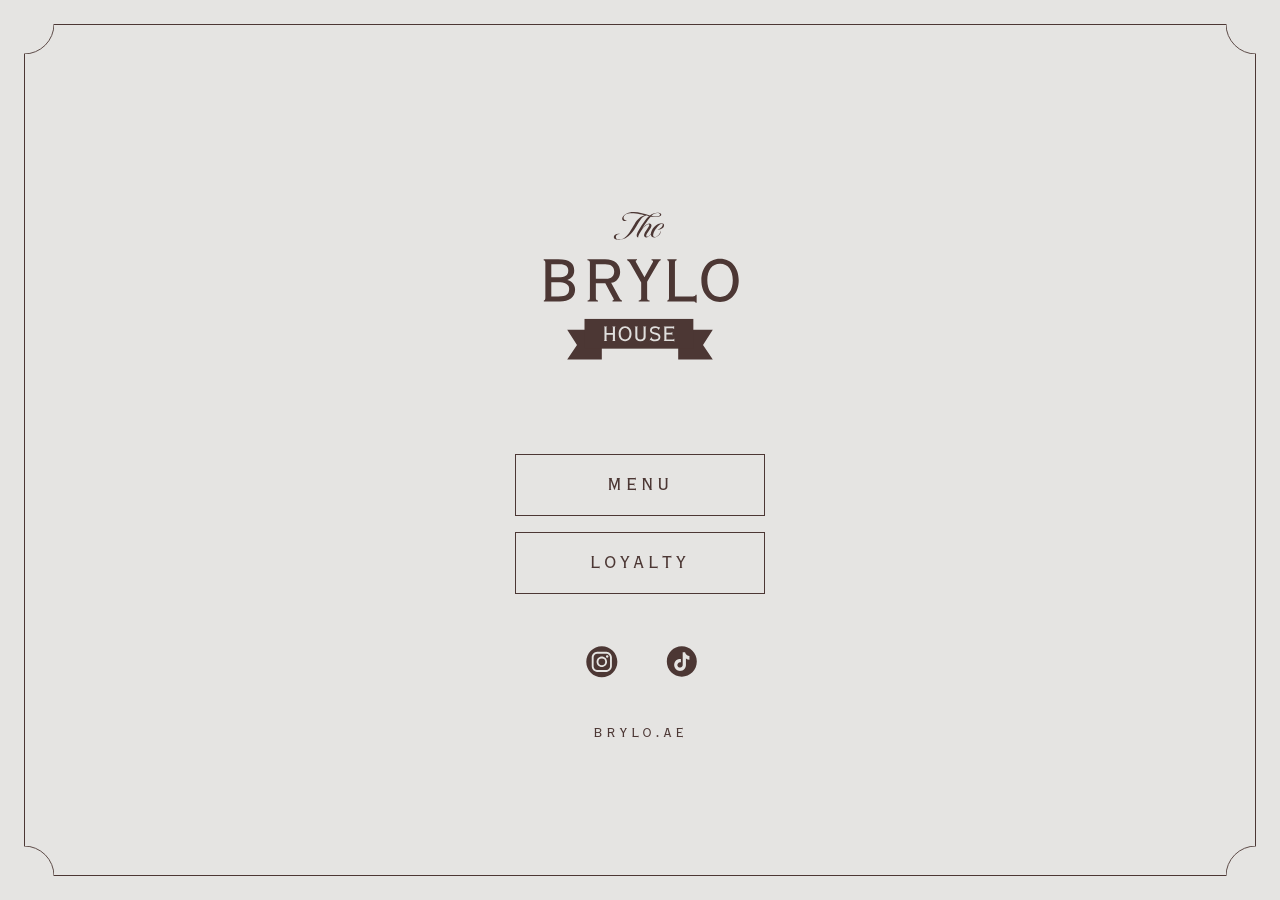
<file: index.html>
<!DOCTYPE html>
<html lang="en">

<head>
  <meta charset="UTF-8">
  <meta name="viewport" content="width=device-width, initial-scale=1.0">
  <title>Brylo House</title>
  <meta name="description" content="Brylo House - specialty coffee, matcha and desserts. View our menu or join the loyalty programme.">
  <meta name="theme-color" content="#E5E4E2">
  <link rel="icon" href="assets/logo.svg" type="image/svg+xml">
  <link rel="preload" href="assets/fonts/copperplate.woff2" as="font" type="font/woff2" crossorigin>
  <link rel="stylesheet" href="style.css?v=1.3">
</head>

<body class="landing-page">
  <div class="page-frame" aria-hidden="true">
    <span class="frame-line frame-line--top"></span>
    <span class="frame-line frame-line--right"></span>
    <span class="frame-line frame-line--bottom"></span>
    <span class="frame-line frame-line--left"></span>
    <span class="frame-corner frame-corner--tl"></span>
    <span class="frame-corner frame-corner--tr"></span>
    <span class="frame-corner frame-corner--br"></span>
    <span class="frame-corner frame-corner--bl"></span>
  </div>

  <main class="landing">
    <h1 class="visually-hidden">Brylo House</h1>
    <img src="assets/logo.svg" alt="The Brylo House" class="landing-logo">

    <nav class="landing-actions">
      <a href="menu.html" class="landing-btn">Menu</a>
      <a href="https://farahcard.com/business/customer-registration-form/K8vR2mXq7LpN4sJh9WcT6B" target="_blank"
        rel="noopener noreferrer" class="landing-btn">Loyalty</a>
    </nav>

    <div class="landing-social">
      <a href="https://www.instagram.com/brylohouse.ae/" target="_blank" rel="noopener noreferrer" class="social-btn"
        aria-label="Brylo House on Instagram">
        <img src="assets/instagram.svg" alt="Instagram" class="social-icon social-icon--instagram">
      </a>
      <a href="https://www.tiktok.com/@brylohouse.ae" target="_blank" rel="noopener noreferrer" class="social-btn"
        aria-label="Brylo House on TikTok">
        <img src="assets/Tik tok.svg" alt="TikTok" class="social-icon social-icon--tiktok">
      </a>
    </div>

    <a href="https://brylo.ae" target="_blank" rel="noopener noreferrer" class="landing-website">brylo.ae</a>
  </main>

  <script>
    document.querySelectorAll('.landing-btn').forEach(btn => {
      btn.addEventListener('click', function (e) {
        e.preventDefault();
        const href = this.getAttribute('href');
        const isExternal = this.getAttribute('target') === '_blank';

        this.classList.add('is-active');

        setTimeout(() => {
          if (isExternal) {
            window.open(href, '_blank', 'noopener,noreferrer');
            this.classList.remove('is-active');
          } else {
            window.location.href = href;
          }
        }, 180);
      });
    });

    window.addEventListener('pageshow', () => {
      document.querySelectorAll('.landing-btn').forEach(btn => btn.classList.remove('is-active'));
    });
  </script>
</body>

</html>
</file>
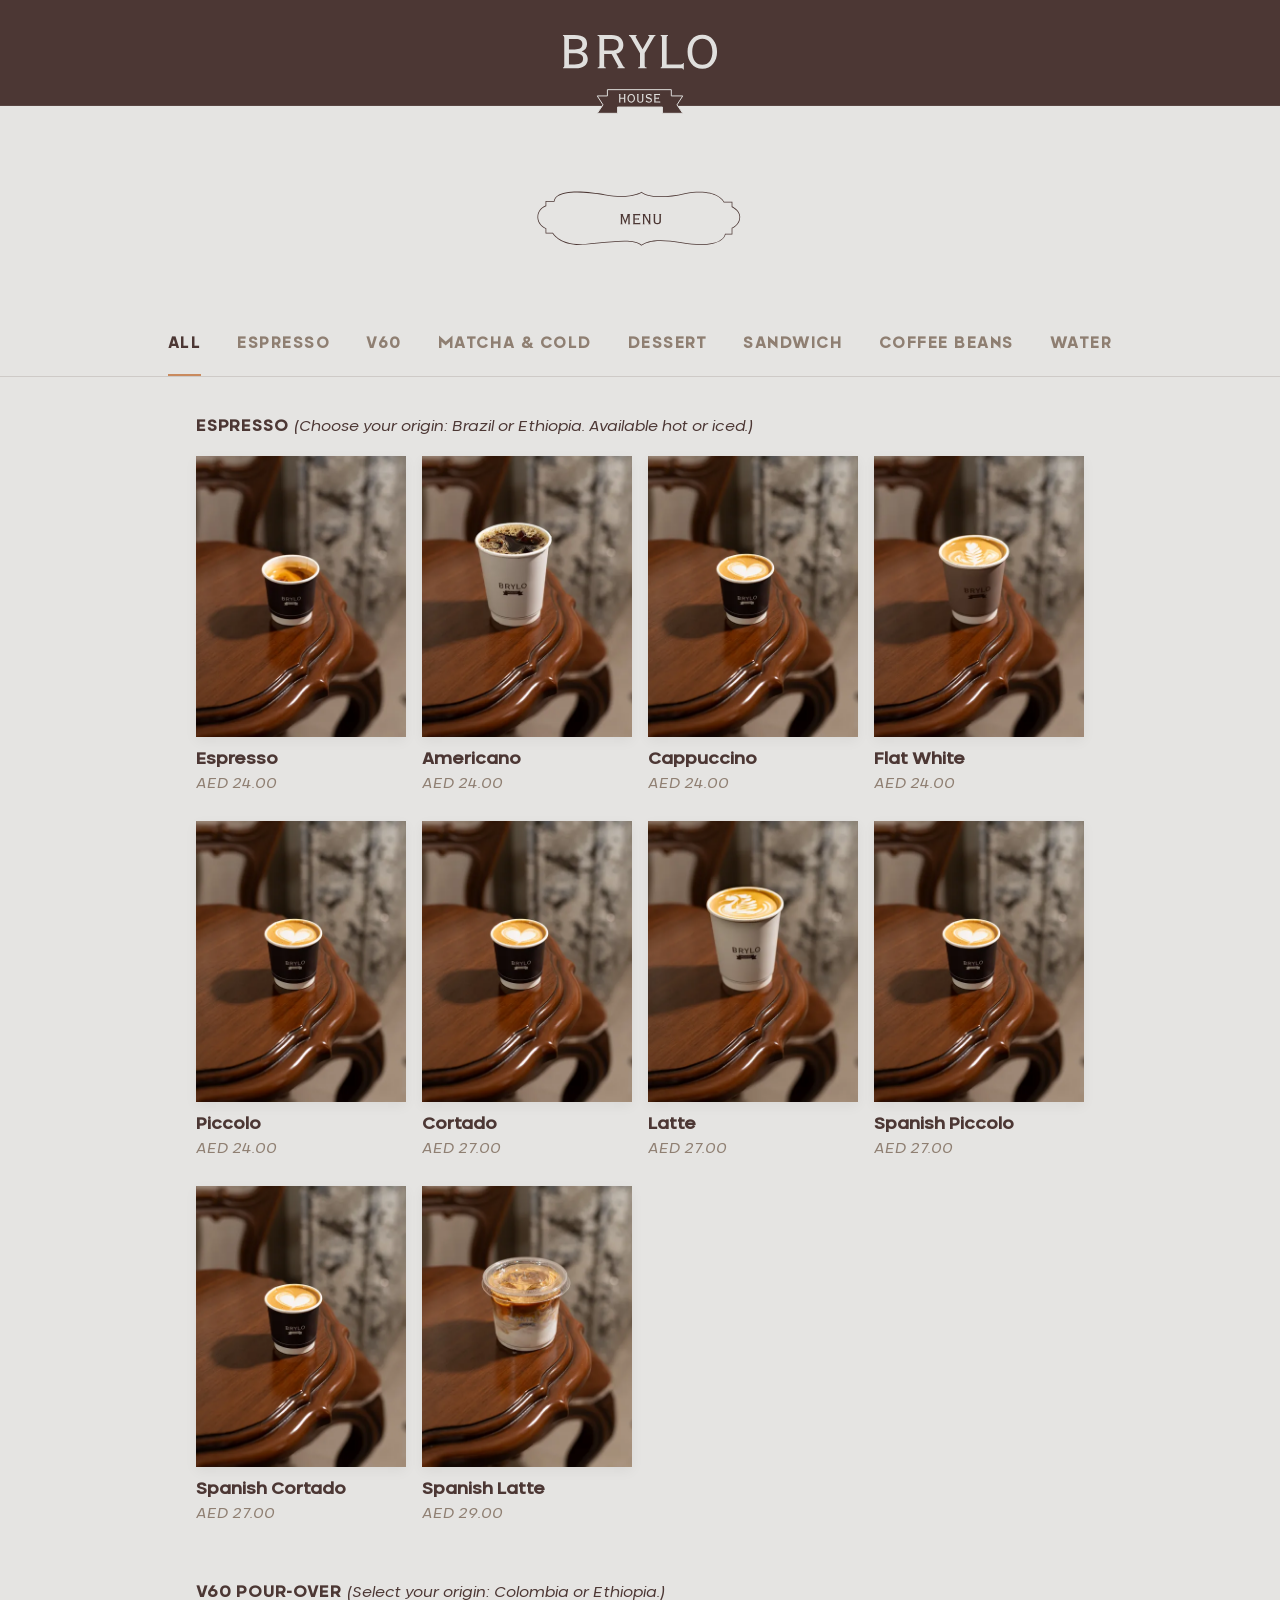
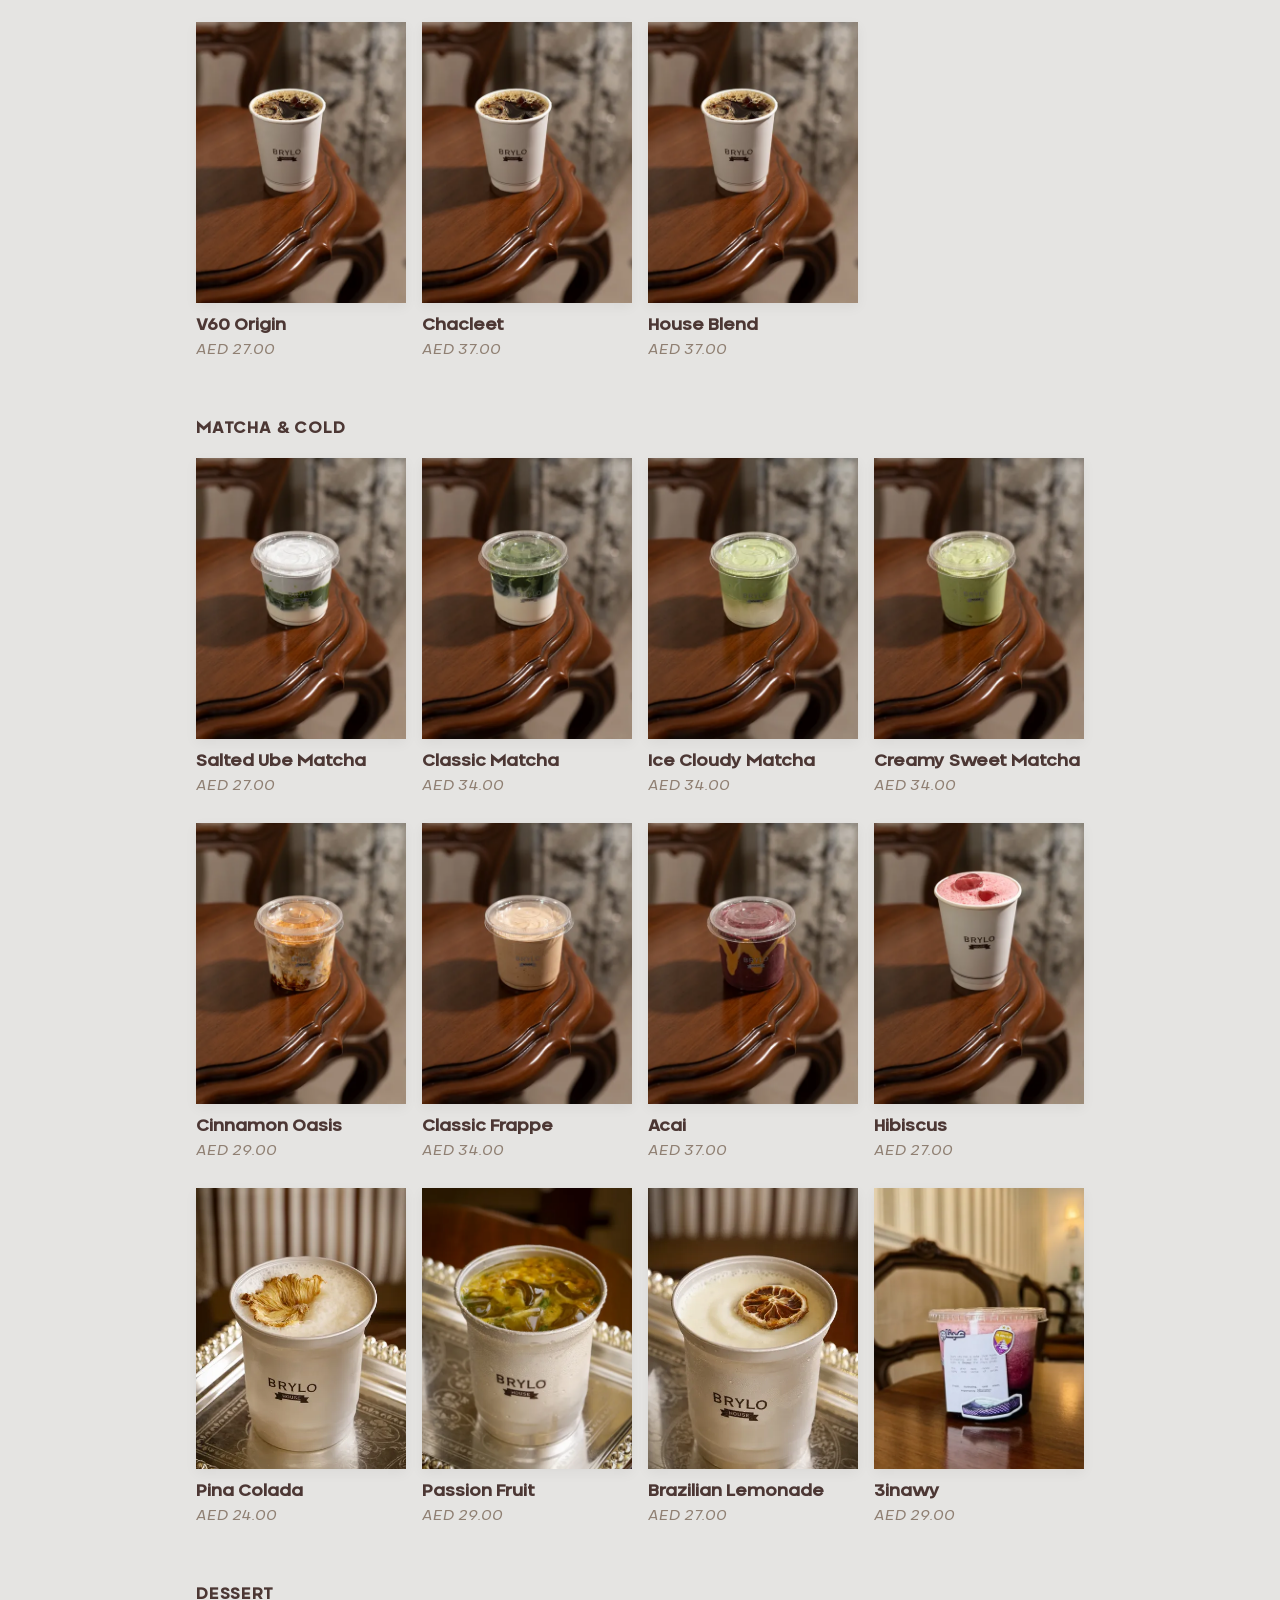
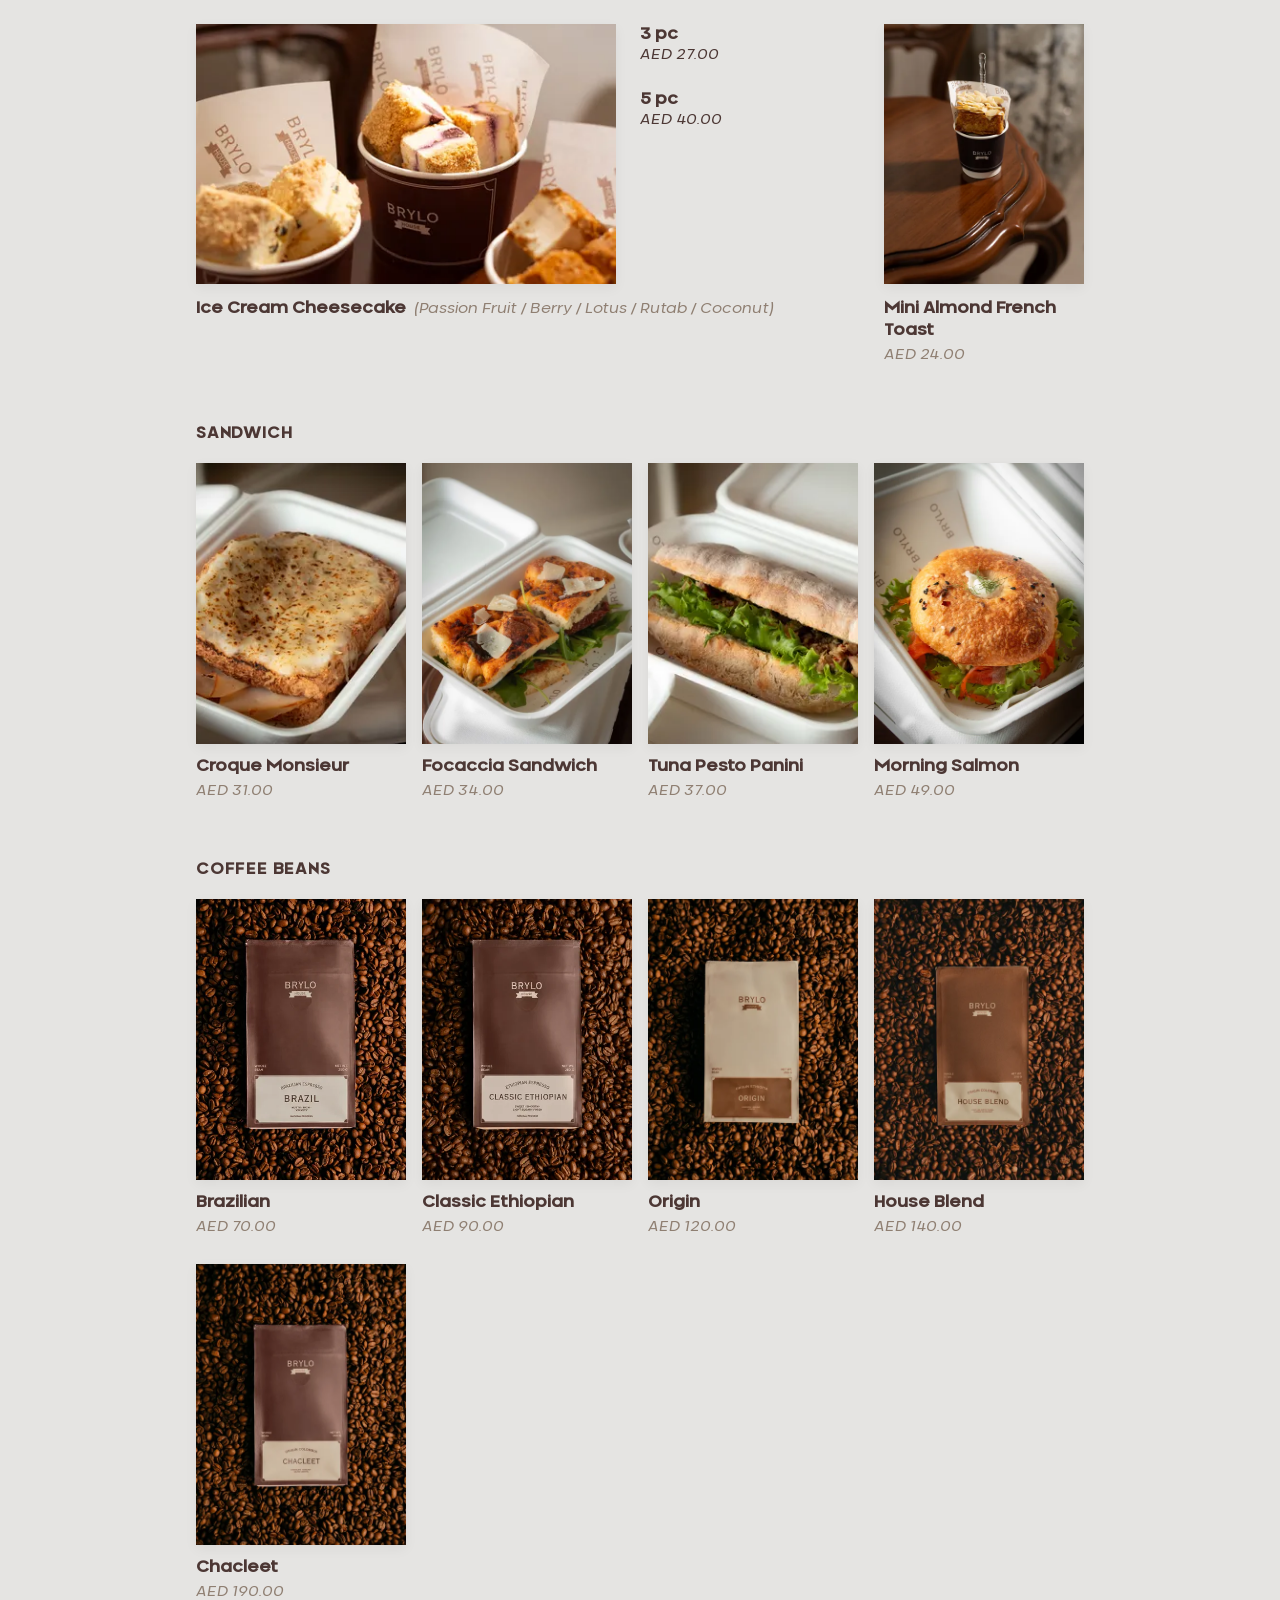
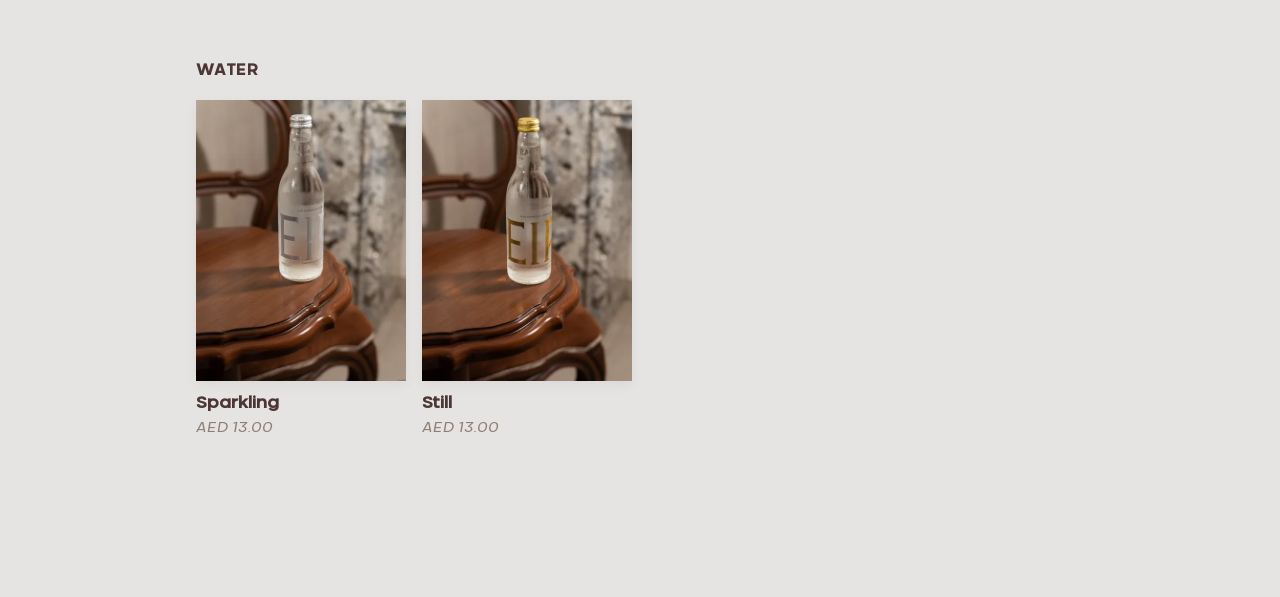
<file: menu.html>
<!DOCTYPE html>
<html lang="en">

<head>
  <meta charset="UTF-8">
  <meta name="viewport" content="width=device-width, initial-scale=1.0">
  <title>Brylo House Menu</title>
  <meta name="description"
    content="The full Brylo House menu - espresso, V60 pour-over, matcha and cold drinks, desserts and water.">
  <meta name="theme-color" content="#E5E4E2">
  <link rel="icon" href="assets/logo.svg" type="image/svg+xml">
  <link rel="stylesheet" href="style.css?v=1.8">
</head>

<body>
  <header class="main-header">
    <div class="logo-container">
      <img src="assets/bar.svg" alt="Brylo House" class="header-logo-svg">
    </div>
  </header>

  <div class="menu-badge-container">
    <img src="assets/frame.svg" alt="Menu" class="menu-badge-svg">
  </div>

  <nav class="category-nav">
    <ul class="nav-links">
      <li><a href="#top" class="active" data-target="top">All</a></li>
      <li><a href="#espresso" data-target="espresso">ESPRESSO</a></li>
      <li><a href="#v60" data-target="v60">V60</a></li>
      <li><a href="#matcha" data-target="matcha">MATCHA & COLD</a></li>
      <li><a href="#dessert" data-target="dessert">DESSERT</a></li>
      <li><a href="#sandwich" data-target="sandwich">SANDWICH</a></li>
      <li><a href="#coffee-beans" data-target="coffee-beans">COFFEE BEANS</a></li>
      <li><a href="#water" data-target="water">WATER</a></li>
    </ul>
  </nav>

  <main class="menu-content" id="top">
    <h1 class="visually-hidden">Brylo House Menu</h1>
    <!-- ESPRESSO -->
    <section id="espresso" class="menu-section">
      <div class="section-header">
        <h2>ESPRESSO</h2>
        <span class="section-subtitle">(Choose your origin: Brazil or Ethiopia. Available hot or iced.)</span>
      </div>
      <div class="item-grid">
        <div class="menu-item" tabindex="0" data-desc="A single shot pulled to order, concentrated and intense, with a thick golden crema and a short, bold finish.">
          <img src="assets/espresso.webp" alt="Espresso" class="item-image" loading="eager">
          <h3 class="item-name">Espresso</h3>
          <p class="item-price">AED 24.00</p>
        </div>
        <div class="menu-item" tabindex="0" data-desc="Espresso opened up with hot water, keeping the bold character of the shot in a lighter, more drinkable cup.">
          <img src="assets/americano.webp" alt="Americano" class="item-image" loading="eager">
          <h3 class="item-name">Americano</h3>
          <p class="item-price">AED 24.00</p>
        </div>
        <div class="menu-item" tabindex="0" data-desc="Espresso layered with steamed milk and a deep cap of airy foam, for a cup that drinks light but tastes rich.">
          <img src="assets/cappuccino.webp" alt="Cappuccino" class="item-image" loading="eager">
          <h3 class="item-name">Cappuccino</h3>
          <p class="item-price">AED 24.00</p>
        </div>
        <div class="menu-item" tabindex="0" data-desc="Espresso and silky microfoam poured in equal measure, smooth and velvety with a tight, glossy finish.">
          <img src="assets/flatwhite.webp" alt="Flat White" class="item-image" loading="eager">
          <h3 class="item-name">Flat White</h3>
          <p class="item-price">AED 24.00</p>
        </div>
        <div class="menu-item" tabindex="0" data-desc="A short pull of espresso softened with a touch of steamed milk, small in size but full in flavor.">
          <img src="assets/piccolo.webp" alt="Piccolo" class="item-image" loading="lazy">
          <h3 class="item-name">Piccolo</h3>
          <p class="item-price">AED 24.00</p>
        </div>
        <div class="menu-item" tabindex="0" data-desc="Espresso cut with warm milk in equal parts, calming the acidity while keeping the coffee at the center.">
          <img src="assets/cortado.webp" alt="Cortado" class="item-image" loading="lazy">
          <h3 class="item-name">Cortado</h3>
          <p class="item-price">AED 27.00</p>
        </div>
        <div class="menu-item" tabindex="0" data-desc="Espresso stretched with steamed milk and finished with a light veil of foam, smooth and easy to drink.">
          <img src="assets/latte.webp" alt="Latte" class="item-image" loading="lazy">
          <h3 class="item-name">Latte</h3>
          <p class="item-price">AED 27.00</p>
        </div>
        <div class="menu-item" tabindex="0" data-desc="Our piccolo sweetened with condensed milk, rich and compact with a lingering caramel sweetness.">
          <img src="assets/SpanishPiccolo.webp" alt="Spanish Piccolo" class="item-image" loading="lazy">
          <h3 class="item-name">Spanish Piccolo</h3>
          <p class="item-price">AED 27.00</p>
        </div>
        <div class="menu-item" tabindex="0" data-desc="Espresso, condensed milk and steamed milk layered together for a cortado that's sweeter and rounder.">
          <img src="assets/spanish-cortado.webp" alt="Spanish Cortado" class="item-image" loading="lazy">
          <h3 class="item-name">Spanish Cortado</h3>
          <p class="item-price">AED 27.00</p>
        </div>
        <div class="menu-item" tabindex="0" data-desc="Espresso and milk sweetened with condensed milk, creamy and indulgent from the first sip to the last.">
          <img src="assets/spanish latte.webp" alt="Spanish Latte" class="item-image" loading="lazy">
          <h3 class="item-name">Spanish Latte</h3>
          <p class="item-price">AED 29.00</p>
        </div>
      </div>
    </section>

    <!-- V60 POUR-OVER -->
    <section id="v60" class="menu-section">
      <div class="section-header">
        <h2>V60 POUR-OVER</h2>
        <span class="section-subtitle">(Select your origin: Colombia or Ethiopia.)</span>
      </div>
      <div class="item-grid">
        <div class="menu-item" tabindex="0" data-desc="Hand-poured, single-origin coffee brewed to order, clean and bright with the true character of the bean.">
          <img src="assets/v60-origin.webp" alt="V60 Origin" class="item-image" loading="lazy">
          <h3 class="item-name">V60 Origin</h3>
          <p class="item-price">AED 27.00</p>
        </div>
        <div class="menu-item" tabindex="0" data-desc="A hand-poured cup built around chocolate and hazelnut notes, rounded out with a soft, lingering sweetness.">
          <img src="assets/v60-chacleet.webp" alt="V60 Chacleet" class="item-image" loading="lazy">
          <h3 class="item-name">Chacleet</h3>
          <p class="item-price">AED 37.00</p>
        </div>
        <div class="menu-item" tabindex="0" data-desc="Our house blend, hand brewed drip by drip for a balanced, easy-drinking cup with gentle fruit and florals.">
          <img src="assets/v60-houseblend.webp" alt="House Blend" class="item-image" loading="lazy">
          <h3 class="item-name">House Blend</h3>
          <p class="item-price">AED 37.00</p>
        </div>
      </div>
    </section>

    <!-- MATCHA & COLD -->
    <section id="matcha" class="menu-section">
      <div class="section-header">
        <h2>MATCHA & COLD</h2>
      </div>
      <div class="item-grid">
        <div class="menu-item" tabindex="0" data-desc="Ceremonial grade matcha layered with sweet ube and a light touch of sea salt for a bold, balanced sip.">
          <img src="assets/salted matcha.webp" alt="Salted Matcha" class="item-image" loading="lazy">
          <h3 class="item-name">Salted Ube Matcha</h3>
          <p class="item-price">AED 27.00</p>
        </div>
        <div class="menu-item" tabindex="0" data-desc="Ceremonial grade matcha whisked smooth and finished with milk, vegetal and clean with a soft sweetness.">
          <img src="assets/classic matcha.webp" alt="Classic Matcha" class="item-image" loading="lazy">
          <h3 class="item-name">Classic Matcha</h3>
          <p class="item-price">AED 34.00</p>
        </div>
        <div class="menu-item" tabindex="0" data-desc="Matcha over ice, crowned with a cloud of lightly sweetened cold foam that melts into every sip.">
          <img src="assets/cloudy-matcha.webp" alt="Ice Cloudy Matcha" class="item-image" loading="lazy">
          <h3 class="item-name">Ice Cloudy Matcha</h3>
          <p class="item-price">AED 34.00</p>
        </div>
        <div class="menu-item" tabindex="0" data-desc="Matcha blended with milk for a fuller body, rounded out with a gentle, creamy sweetness.">
          <img src="assets/creamy sweet matcha.webp" alt="Creamy Sweet Matcha" class="item-image" loading="lazy">
          <h3 class="item-name">Creamy Sweet Matcha</h3>
          <p class="item-price">AED 34.00</p>
        </div>
        <div class="menu-item" tabindex="0" data-desc="Espresso and cinnamon over ice, warm spice meeting cold coffee for a refreshing, aromatic sip.">
          <img src="assets/cinnamon oasis.webp" alt="Cinnamon Oasis" class="item-image" loading="lazy">
          <h3 class="item-name">Cinnamon Oasis</h3>
          <p class="item-price">AED 29.00</p>
        </div>
        <div class="menu-item" tabindex="0" data-desc="Iced coffee blended until smooth and topped with whipped cream, cold, sweet and refreshing.">
          <img src="assets/classic frappe.webp" alt="Classic Frappe" class="item-image" loading="lazy">
          <h3 class="item-name">Classic Frappe</h3>
          <p class="item-price">AED 34.00</p>
        </div>
        <div class="menu-item" tabindex="0" data-desc="A blended acai berry drink finished with fresh fruit, bright, fruity and refreshing.">
          <img src="assets/acai.webp" alt="Acai" class="item-image" loading="lazy">
          <h3 class="item-name">Acai</h3>
          <p class="item-price">AED 37.00</p>
        </div>
        <div class="menu-item" tabindex="0" data-desc="Hibiscus steeped and served over ice, floral and lightly tart with a crisp, refreshing finish.">
          <img src="assets/hibiscus.webp" alt="Hibiscus" class="item-image" loading="lazy">
          <h3 class="item-name">Hibiscus</h3>
          <p class="item-price">AED 27.00</p>
        </div>
        <div class="menu-item" tabindex="0" data-desc="Pineapple and coconut blended into a tropical, creamy cooler that drinks like a holiday.">
          <div class="item-image-wrapper">
            <img src="assets/pina_colado.webp" alt="Pina Colada" class="item-image zoom-image" loading="lazy">
          </div>
          <h3 class="item-name">Pina Colada</h3>
          <p class="item-price">AED 24.00</p>
        </div>
        <div class="menu-item" tabindex="0" data-desc="Passion fruit blended into a bright, tangy cooler with a naturally sweet-tart edge.">
          <img src="assets/passion_fruit.webp" alt="Passion Fruit" class="item-image" loading="lazy">
          <h3 class="item-name">Passion Fruit</h3>
          <p class="item-price">AED 29.00</p>
        </div>
        <div class="menu-item" tabindex="0" data-desc="Classic lemonade softened with a touch of sweetened condensed milk, tart, creamy and refreshing.">
          <div class="item-image-wrapper">
            <img src="assets/brazilian_lemonade.webp" alt="Brazilian Lemonade" class="item-image zoom-image"
              loading="lazy">
          </div>
          <h3 class="item-name">Brazilian Lemonade</h3>
          <p class="item-price">AED 27.00</p>
        </div>
        <div class="menu-item" tabindex="0" data-desc="A layered specialty drink bringing together three distinct flavors in one glass.">
          <img src="assets/3inway.webp" alt="3inawy" class="item-image" loading="lazy">
          <h3 class="item-name">3inawy</h3>
          <p class="item-price">AED 29.00</p>
        </div>
      </div>
    </section>

    <!-- DESSERT -->
    <section id="dessert" class="menu-section">
      <div class="section-header">
        <h2>DESSERT</h2>
      </div>
      <div class="item-grid">
        <div class="menu-item special-item" tabindex="0" data-desc="Bite-sized cheesecake dipped in ice cream, choose from passion fruit, berry, lotus, rutab or coconut.">
          <div class="special-item-content">
            <img src="assets/ice-cream-cheesecake-3pc.webp" alt="Ice Cream Cheesecake" class="item-image"
              loading="lazy">
            <div class="special-item-prices">
              <div class="price-group">
                <span class="qty">3 pc</span>
                <span class="item-price">AED 27.00</span>
              </div>
              <div class="price-group">
                <span class="qty">5 pc</span>
                <span class="item-price">AED 40.00</span>
              </div>
            </div>
          </div>
          <div class="special-item-footer">
            <h3 class="item-name">Ice Cream Cheesecake</h3>
            <span class="flavors">(Passion Fruit / Berry / Lotus / Rutab / Coconut)</span>
            <div class="footer-line"></div>
          </div>
        </div>

        <div class="menu-item tall-item" tabindex="0" data-desc="Bite-sized French toast finished with toasted almonds, warm, buttery and lightly sweet.">
          <img src="assets/mini almonde french toast.webp" alt="Mini Almond French Toast" class="item-image"
            loading="lazy">
          <h3 class="item-name">Mini Almond French Toast</h3>
          <p class="item-price">AED 24.00</p>
        </div>
      </div>
    </section>

    <!-- SANDWICH -->
    <section id="sandwich" class="menu-section">
      <div class="section-header">
        <h2>SANDWICH</h2>
      </div>
      <div class="item-grid">
        <div class="menu-item" tabindex="0" data-desc="Whole seed brown sourdough filled with sliced turkey and melted cheddar, topped with creamy b&eacute;chamel sauce and flame-torched mozzarella.">
          <img src="assets/croque monsiuer.webp" alt="Croque Monsieur" class="item-image" loading="lazy">
          <h3 class="item-name">Croque Monsieur</h3>
          <p class="item-price">AED 31.00</p>
        </div>
        <div class="menu-item" tabindex="0" data-desc="Herb and olive focaccia with a hint of parmesan and pesto, filled with grilled mozzarella, sun-dried tomato, fresh rocket and basil leaves, finished with green pesto and a drizzle of balsamic sauce.">
          <img src="assets/focaccia 1.webp" alt="Focaccia Sandwich" class="item-image" loading="lazy">
          <h3 class="item-name">Focaccia Sandwich</h3>
          <p class="item-price">AED 34.00</p>
        </div>
        <div class="menu-item" tabindex="0" data-desc="A creamy tuna mix with a gentle jalape&ntilde;o kick, layered with fresh tomato slices and crisp lettuce, and finished with tomato pesto and green pesto sauces, all in warm panini bread.">
          <img src="assets/tuna.webp" alt="Tuna Pesto Panini" class="item-image" loading="lazy">
          <h3 class="item-name">Tuna Pesto Panini</h3>
          <p class="item-price">AED 37.00</p>
        </div>
        <div class="menu-item" tabindex="0" data-desc="A freshly baked bagel layered with tender smoked salmon and creamy cream cheese, finished with smooth guacamole sauce.">
          <img src="assets/salmon.webp" alt="Morning Salmon" class="item-image" loading="lazy">
          <h3 class="item-name">Morning Salmon</h3>
          <p class="item-price">AED 49.00</p>
        </div>
      </div>
    </section>

    <!-- COFFEE BEANS -->
    <section id="coffee-beans" class="menu-section">
      <div class="section-header">
        <h2>COFFEE BEANS</h2>
      </div>
      <div class="item-grid">
        <div class="menu-item" tabindex="0" data-desc="Brazil is our Brazilian espresso blend, nutty and rich with a velvety body. A steady, full-bodied cup, built for espresso. Whole bean.">
          <img src="assets/Brazilian Espresso Coffee Bag Surrounded by Beans.webp" alt="Brazilian" class="item-image"
            loading="lazy">
          <h3 class="item-name">Brazilian</h3>
          <p class="item-price">AED 70.00</p>
        </div>
        <div class="menu-item" tabindex="0" data-desc="Classic Ethiopian is our Ethiopian espresso blend, sweet and smooth, ending on a light sugary finish. Gentle, balanced and easy to drink. Whole bean.">
          <img src="assets/Classic Ethiopian Coffee Bag on Roasted Beans.webp" alt="Classic Ethiopian"
            class="item-image" loading="lazy">
          <h3 class="item-name">Classic Ethiopian</h3>
          <p class="item-price">AED 90.00</p>
        </div>
        <div class="menu-item" tabindex="0" data-desc="Origin is our Ethiopian coffee blend. Mandarin, jasmine and apricot come together in a cup that is fragrant, fruit-bright and delicate. Whole bean.">
          <img src="assets/Origin.webp" alt="Origin" class="item-image" loading="lazy">
          <h3 class="item-name">Origin</h3>
          <p class="item-price">AED 120.00</p>
        </div>
        <div class="menu-item" tabindex="0" data-desc="Our House Blend is a rich Colombian blend. Fruit and soft florals meet a note of coconut, for a cup that is gentle, layered and easy to return to.">
          <img src="assets/house_blend.webp" alt="House Blend" class="item-image" loading="lazy">
          <h3 class="item-name">House Blend</h3>
          <p class="item-price">AED 140.00</p>
        </div>
        <div class="menu-item" tabindex="0" data-desc="Chacleet is a Colombian coffee shaped by three notes: chocolate, hazelnut and salted caramel. Rich and rounded, with a sweetness that stays quiet and a finish that stays with you.">
          <img src="assets/chacleet.webp" alt="Chacleet" class="item-image" loading="lazy">
          <h3 class="item-name">Chacleet</h3>
          <p class="item-price">AED 190.00</p>
        </div>
      </div>
    </section>

    <!-- WATER -->
    <section id="water" class="menu-section">
      <div class="section-header">
        <h2>WATER</h2>
      </div>
      <div class="item-grid">
        <div class="menu-item" tabindex="0" data-desc="Chilled sparkling water, crisp and lightly carbonated.">
          <img src="assets/sparking water.webp" alt="Sparkling" class="item-image" loading="lazy">
          <h3 class="item-name">Sparkling</h3>
          <p class="item-price">AED 13.00</p>
        </div>
        <div class="menu-item" tabindex="0" data-desc="Chilled still water, clean and refreshing.">
          <img src="assets/still water.webp" alt="Still" class="item-image" loading="lazy">
          <h3 class="item-name">Still</h3>
          <p class="item-price">AED 13.00</p>
        </div>
      </div>
    </section>
  </main>

  <script src="script.js"></script>
</body>

</html>
</file>
<file: style.css>
@font-face {
  font-family: 'Neometric';
  src: url('assets/fonts/neometric%20regular.woff2') format('woff2');
  font-weight: normal;
  font-style: normal;
  font-display: swap;
}

@font-face {
  font-family: 'Neometric';
  src: url('assets/fonts/neometric%20italic.woff2') format('woff2');
  font-weight: normal;
  font-style: italic;
  font-display: swap;
}

/* Landing page display face (menu.html uses Neometric) */
@font-face {
  font-family: 'Copperplate Gothic Std';
  src: url('assets/fonts/copperplate.woff2') format('woff2');
  font-weight: normal;
  font-style: normal;
  font-display: swap;
}

:root {
  --terracotta: #C98A5E;
  --espresso: #4C3734;
  --taupe: #8F7F72;
  --platinum: #E5E4E2;
  --font-heading: 'Neometric';
  --font-body: 'Neometric';
  --font-display: 'Copperplate Gothic Std', 'Copperplate', serif;
  --nav-height: 64px;
}

/* Screen-reader-only: gives each page a real <h1> for semantics/SEO
   without altering the visual design. */
.visually-hidden {
  position: absolute;
  width: 1px;
  height: 1px;
  margin: -1px;
  padding: 0;
  overflow: hidden;
  clip: rect(0 0 0 0);
  clip-path: inset(50%);
  white-space: nowrap;
  border: 0;
}

html,
body {
  margin: 0;
  padding: 0;
  /* `clip` (not `hidden`) guards against stray horizontal scroll WITHOUT
     making the root a scroll container — `hidden` here silently breaks
     position: sticky on .category-nav. */
  overflow-x: clip;
  font-family: var(--font-body);
  background-color: var(--platinum);
  color: var(--espresso);
  -webkit-font-smoothing: antialiased;
  -moz-osx-font-smoothing: grayscale;
}

/* Header */
.main-header {
  background-color: #E5E4E2;
  padding: 0;
  display: flex;
  justify-content: center;
  align-items: center;
  position: relative;
  width: 100%;
  overflow: hidden;
}

.logo-container {
  display: flex;
  justify-content: center;
  align-items: center;
  width: 100%;
}

.header-logo-svg {
  width: 100%;
  max-width: 100%;
  height: auto;
  display: block;
  position: relative;
  z-index: 10;
  transform: scale(1.08);
  transform-origin: center top;
  margin-top: -1.5%;
}

/* Menu Badge */
.menu-badge-container {
  display: flex;
  justify-content: center;
  align-items: center;
  padding: 24px 20px;
}

.menu-badge-svg {
  width: 260px;
  max-width: 100%;
  height: auto;
  display: block;
}

/* ==========================================================================
   Landing Page (index.html)
   ========================================================================== */

.landing-page {
  --frame-inset: 14px;
  --frame-corner: 20px;
  min-height: 100vh;
  min-height: 100dvh;
}

/* Decorative frame: straight rules drawn as thin bars, with the four corners
   supplied by an arc SVG so the join reads as a curled picture-frame detail. */
.page-frame {
  position: fixed;
  inset: 0;
  z-index: 1;
  pointer-events: none;
}

.frame-line {
  position: absolute;
  background-color: var(--espresso);
}

.frame-line--top,
.frame-line--bottom {
  left: calc(var(--frame-inset) + var(--frame-corner));
  right: calc(var(--frame-inset) + var(--frame-corner));
  height: 1px;
}

.frame-line--top {
  top: var(--frame-inset);
}

.frame-line--bottom {
  bottom: var(--frame-inset);
}

.frame-line--left,
.frame-line--right {
  top: calc(var(--frame-inset) + var(--frame-corner));
  bottom: calc(var(--frame-inset) + var(--frame-corner));
  width: 1px;
}

.frame-line--left {
  left: var(--frame-inset);
}

.frame-line--right {
  right: var(--frame-inset);
}

.frame-corner {
  position: absolute;
  width: var(--frame-corner);
  height: var(--frame-corner);
  background-image: url("data:image/svg+xml,%3Csvg xmlns='http://www.w3.org/2000/svg' viewBox='0 0 34 34'%3E%3Cpath d='M0 34 A 34 34 0 0 0 34 0' fill='none' stroke='%234C3734' stroke-width='1'/%3E%3C/svg%3E");
  background-repeat: no-repeat;
  background-size: 100% 100%;
}

.frame-corner--tl {
  top: var(--frame-inset);
  left: var(--frame-inset);
}

.frame-corner--tr {
  top: var(--frame-inset);
  right: var(--frame-inset);
  transform: rotate(90deg);
}

.frame-corner--br {
  bottom: var(--frame-inset);
  right: var(--frame-inset);
  transform: rotate(180deg);
}

.frame-corner--bl {
  bottom: var(--frame-inset);
  left: var(--frame-inset);
  transform: rotate(270deg);
}

/* Centred content stack */
.landing {
  position: relative;
  z-index: 2;
  min-height: 100vh;
  min-height: 100dvh;
  box-sizing: border-box;
  display: flex;
  flex-direction: column;
  align-items: center;
  justify-content: center;
  padding: calc(var(--frame-inset) + 28px) calc(var(--frame-inset) + 24px);
  padding-left: max(calc(var(--frame-inset) + 24px), env(safe-area-inset-left));
  padding-right: max(calc(var(--frame-inset) + 24px), env(safe-area-inset-right));
  text-align: center;
}

/* Widths use vw (not %) so they track the viewport rather than the padded
   content box, which keeps the proportions matching the wireframe. */
.landing-logo {
  width: min(46vw, 210px);
  height: auto;
  display: block;
  margin-bottom: clamp(20px, 4vh, 36px);
}

.landing-actions {
  display: flex;
  flex-direction: column;
  align-items: stretch;
  gap: 16px;
  width: min(48vw, 210px);
}

.landing-btn {
  display: flex;
  align-items: center;
  justify-content: center;
  min-height: 54px;
  padding: 12px 16px;
  box-sizing: border-box;
  border: 1px solid var(--espresso);
  background-color: transparent;
  color: var(--espresso);
  font-family: var(--font-display);
  font-size: 1.25rem;
  letter-spacing: 0.18em;
  text-transform: uppercase;
  text-decoration: none;
  transition: all 0.2s ease;
  -webkit-tap-highlight-color: transparent;
}

/* Touch-first: fill on tap rather than hover */
.landing-btn:active,
.landing-btn:focus-visible,
.landing-btn.is-active {
  background-color: var(--espresso);
  color: var(--platinum);
}

.landing-social {
  display: flex;
  align-items: center;
  justify-content: center;
  gap: 16px;
  margin-top: clamp(20px, 3.5vh, 34px);
}

.social-btn {
  display: inline-flex;
  align-items: center;
  justify-content: center;
  padding: 4px;
  box-sizing: border-box;
  border: none;
  background-color: transparent;
  transition: opacity 0.2s ease, transform 0.2s ease;
  -webkit-tap-highlight-color: transparent;
}

.social-btn:active,
.social-btn:focus-visible {
  opacity: 0.7;
  transform: scale(1.08);
}

.social-icon {
  height: 44px;
  width: auto;
  display: block;
  object-fit: contain;
}

.social-icon--instagram {
  height: 52px;
}

.landing-website {
  margin-top: clamp(14px, 2.5vh, 22px);
  color: var(--espresso);
  font-family: var(--font-display);
  font-size: 1.1rem;
  letter-spacing: 0.15em;
  text-transform: lowercase;
  text-decoration: none;
  transition: opacity 0.2s ease;
  -webkit-tap-highlight-color: transparent;
}

.landing-website:hover,
.landing-website:active,
.landing-website:focus-visible {
  opacity: 0.7;
}

@media (min-width: 768px) {
  .landing-page {
    --frame-inset: 24px;
    --frame-corner: 30px;
  }

  .landing-logo {
    width: min(30vw, 290px);
  }

  .landing-actions {
    width: min(32vw, 250px);
  }

  .landing-btn {
    min-height: 62px;
    font-size: 1.4rem;
  }

  .social-btn {
    padding: 6px;
  }

  .social-icon {
    height: 52px;
  }

  .social-icon--instagram {
    height: 60px;
  }

  .landing-website {
    font-size: 1.25rem;
  }
}

/* Sticky Category Navigation */
.category-nav {
  position: sticky;
  top: 0;
  background-color: var(--platinum);
  z-index: 100;
  display: flex;
  justify-content: center;
  border-bottom: 1px solid rgba(76, 55, 52, 0.15);
  height: var(--nav-height);
  width: 100%;
  overflow: hidden;
}

.nav-links {
  list-style: none;
  display: flex;
  justify-content: center;
  gap: 36px;
  padding: 0 20px;
  margin: 0 auto;
  align-items: center;
  overflow-x: auto;
  scrollbar-width: none;
  /* Firefox */
  max-width: 100%;
}

.nav-links::-webkit-scrollbar {
  display: none;
  /* Chrome/Safari */
}

.nav-links li a {
  text-decoration: none;
  color: var(--taupe);
  font-size: 0.95rem;
  font-weight: 600;
  letter-spacing: 0.1em;
  text-transform: uppercase;
  padding: 22px 0;
  display: inline-block;
  position: relative;
  transition: color 0.3s ease;
  white-space: nowrap;
  background-color: transparent;
  background: transparent;
  -webkit-tap-highlight-color: transparent;
  outline: none;
}

.nav-links li a:hover,
.nav-links li a.active,
.nav-links li a:focus,
.nav-links li a:focus-visible,
.nav-links li a:active {
  color: var(--espresso);
  background-color: transparent;
  background: transparent;
  outline: none;
}

.nav-links li a.active::after {
  content: '';
  position: absolute;
  bottom: -1px;
  left: 0;
  width: 100%;
  height: 2px;
  background-color: var(--terracotta);
}

/* Menu Content */
.menu-content {
  padding: 40px 48px 100px;
  max-width: 1040px;
  /* Fits 4 columns of 210px + 3 * 34px gap + padding */
  margin: 0 auto;
}

.menu-section {
  scroll-margin-top: calc(var(--nav-height) + 40px);
  margin-bottom: 60px;
}

.section-header {
  display: flex;
  align-items: baseline;
  flex-wrap: wrap;
  gap: 6px;
  text-align: left;
  margin: 0 auto 20px auto;
  max-width: 888px;
  width: 100%;
}

.section-header h2 {
  font-family: var(--font-heading);
  font-size: 1.0rem;
  font-weight: 700;
  letter-spacing: 0.05em;
  color: var(--espresso);
  margin: 0;
}

.section-subtitle {
  font-style: italic;
  color: var(--espresso);
  font-size: 0.95rem;
  font-weight: 400;
  letter-spacing: normal;
  margin: 0;
}

/* Item Grid */
.item-grid {
  display: grid;
  grid-template-columns: repeat(4, 210px);
  justify-content: center;
  gap: 28px 16px;
  /* row-gap column-gap */
}

.menu-item {
  text-align: left;
  width: 210px;
  height: auto;
  display: flex;
  flex-direction: column;
  box-sizing: border-box;
  position: relative;
  outline: none;
}

/* Hover/tap description tooltip: pulled from data-desc via CSS content so no
   extra markup is needed per item, and so it never participates in layout. */
.menu-item::after {
  content: attr(data-desc);
  position: absolute;
  left: 50%;
  bottom: calc(100% + 10px);
  transform: translateX(-50%) translateY(4px);
  width: 260px;
  max-width: 85vw;
  padding: 10px 14px;
  background-color: var(--espresso);
  color: var(--platinum);
  font-size: 0.8rem;
  font-style: normal;
  font-weight: 400;
  line-height: 1.4;
  letter-spacing: normal;
  text-align: left;
  border-radius: 6px;
  box-shadow: 0 6px 18px rgba(0, 0, 0, 0.18);
  opacity: 0;
  visibility: hidden;
  pointer-events: none;
  transition: opacity 0.18s ease, transform 0.18s ease;
  z-index: 50;
}

/* Small downward-pointing arrow anchoring the tooltip to its item */
.menu-item::before {
  content: '';
  position: absolute;
  left: 50%;
  bottom: calc(100% + 4px);
  transform: translateX(-50%);
  width: 0;
  height: 0;
  border-left: 6px solid transparent;
  border-right: 6px solid transparent;
  border-top: 6px solid var(--espresso);
  opacity: 0;
  visibility: hidden;
  pointer-events: none;
  transition: opacity 0.18s ease;
  z-index: 50;
}

.menu-item:hover::after,
.menu-item:hover::before,
.menu-item:focus::after,
.menu-item:focus::before,
.menu-item.show-desc::after,
.menu-item.show-desc::before {
  opacity: 1;
  visibility: visible;
  transform: translateX(-50%) translateY(0);
}

.menu-item.show-desc::before {
  transform: translateX(-50%);
}

/* On narrow screens an item-anchored tooltip can run off either edge of the
   viewport (items sit close to the screen edge in a 2-column grid), so it
   switches to a fixed bottom sheet instead: always fully visible, same
   width regardless of which item was tapped. */
@media (max-width: 767px) {
  .menu-item::before {
    display: none;
  }

  .menu-item::after {
    position: fixed;
    left: 16px;
    right: 16px;
    bottom: 20px;
    top: auto;
    width: auto;
    max-width: none;
    font-size: 0.85rem;
    padding: 14px 16px;
    border-radius: 10px;
    box-shadow: 0 8px 24px rgba(0, 0, 0, 0.28);
    transform: translateY(10px);
    z-index: 200;
  }

  .menu-item:hover::after,
  .menu-item:focus::after,
  .menu-item.show-desc::after {
    transform: translateY(0);
  }
}

.item-image {
  width: 210px;
  height: 281.16px;
  aspect-ratio: 578 / 774;
  flex: none;
  object-fit: cover;
  border-radius: 0;
  background-color: #d1d0ce;
  /* subtle skeleton color */
  margin-bottom: 12px;
  box-shadow: 0 4px 12px rgba(0, 0, 0, 0.05);
}

.item-image-wrapper {
  width: 210px;
  height: 281.16px;
  aspect-ratio: 578 / 774;
  overflow: hidden;
  margin-bottom: 12px;
  box-shadow: 0 4px 12px rgba(0, 0, 0, 0.05);
  background-color: #d1d0ce;
  flex: none;
}

.item-image-wrapper .item-image {
  width: 100%;
  height: 100%;
  margin-bottom: 0;
  box-shadow: none;
  object-fit: cover;
  display: block;
}

.item-image.zoom-image,
.item-image-wrapper .zoom-image {
  transform: scale(1.15);
  transform-origin: center center;
}

.item-name {
  font-size: 1.05rem;
  font-weight: 600;
  margin: 0 0 4px 0;
  line-height: 1.3;
  text-align: left;
}

.item-price {
  font-size: 0.95rem;
  font-style: italic;
  color: var(--taupe);
  margin: 0;
  text-align: left;
}

/* Special Layout Items */
.menu-item.special-item {
  grid-column: span 2;
  text-align: left;
  display: flex;
  flex-direction: column;
  width: auto;
  height: auto;
  aspect-ratio: auto;
}

.special-item-content {
  display: flex;
  gap: 20px;
  align-items: flex-start;
}

.special-item-content .item-image {
  flex: 0 0 60%;
  width: 60%;
  aspect-ratio: 3 / 2;
  margin-bottom: 0;
  object-fit: cover;
}

.special-item-prices {
  flex: 1;
  display: flex;
  flex-direction: column;
  gap: 30px;
  padding-top: 10px;
}

.price-group {
  display: flex;
  flex-direction: column;
  gap: 4px;
}

.price-group .qty {
  font-weight: 600;
  font-size: 1.1rem;
  color: var(--espresso);
}

.price-group .item-price {
  font-style: italic;
  font-size: 1rem;
  color: var(--espresso);
}

.special-item-footer {
  display: flex;
  align-items: center;
  gap: 12px;
  margin-top: 16px;
}

.special-item-footer .item-name {
  margin: 0;
  font-size: 1.05rem;
  font-weight: 600;
}

.special-item-footer .flavors {
  font-style: italic;
  font-weight: 400;
  color: var(--taupe);
  font-size: 0.95rem;
}

.footer-line {
  flex: 1;
  height: 1px;
  background-color: var(--espresso);
  opacity: 0.2;
}

/* Desktop Dessert Layout Override matching Wireframe */
@media (min-width: 1024px) {
  #dessert .item-grid {
    display: flex;
    flex-direction: row;
    align-items: flex-start;
    justify-content: space-between;
    width: 100%;
    max-width: 888px;
    margin: 0 auto;
  }

  /* Left Block: Ice Cream Cheesecake (special-item) */
  #dessert .menu-item.special-item {
    display: flex;
    flex-direction: column;
    width: auto;
    height: auto;
    aspect-ratio: auto;
    flex: 0 0 auto;
  }

  #dessert .special-item-content {
    display: flex;
    flex-direction: row;
    align-items: flex-start;
    gap: 24px;
  }

  #dessert .special-item-content .item-image {
    width: 420px;
    height: 260px;
    aspect-ratio: 420 / 260;
    object-fit: cover;
    margin-bottom: 0;
    flex: 0 0 420px;
  }

  #dessert .special-item-prices {
    display: flex;
    flex-direction: column;
    gap: 24px;
    padding-top: 0;
    margin-top: 0;
    width: 110px;
  }

  #dessert .price-group {
    display: flex;
    flex-direction: column;
    gap: 2px;
  }

  #dessert .price-group .qty {
    font-weight: 600;
    font-size: 1.05rem;
    color: var(--espresso);
    line-height: 1.2;
  }

  #dessert .price-group .item-price {
    font-style: italic;
    font-size: 0.95rem;
    color: var(--espresso);
    line-height: 1.2;
  }

  #dessert .special-item-footer {
    display: flex;
    align-items: center;
    gap: 8px;
    margin-top: 14px;
    width: 100%;
  }

  #dessert .special-item-footer .item-name {
    font-size: 1.05rem;
    font-weight: 600;
    margin: 0;
    white-space: nowrap;
  }

  #dessert .special-item-footer .flavors {
    font-style: italic;
    font-weight: 400;
    color: var(--taupe);
    font-size: 0.95rem;
    white-space: nowrap;
  }

  #dessert .footer-line {
    flex: 1;
    height: 1px;
    background-color: var(--espresso);
    opacity: 0.25;
  }

  /* Right Block: Mini Almond French Toast (tall-item) */
  #dessert .menu-item.tall-item {
    display: flex;
    flex-direction: column;
    align-items: flex-start;
    text-align: left;
    width: 200px;
    height: auto;
    aspect-ratio: auto;
    flex: 0 0 200px;
  }

  #dessert .menu-item.tall-item .item-image {
    width: 200px;
    height: 260px;
    aspect-ratio: 200 / 260;
    object-fit: cover;
    margin-bottom: 14px;
  }

  #dessert .menu-item.tall-item .item-name {
    font-size: 1.05rem;
    font-weight: 600;
    margin: 0 0 4px 0;
    text-align: left;
  }

  #dessert .menu-item.tall-item .item-price {
    font-size: 0.95rem;
    font-style: italic;
    color: var(--taupe);
    margin: 0;
    text-align: left;
  }
}

/* Responsive adjustments */
@media (min-width: 768px) and (max-width: 1023px) {

  /* Tablet Portrait (768px–1023px) */
  .item-grid {
    grid-template-columns: repeat(3, 210px);
    justify-content: center;
    gap: 28px 16px;
  }

  .menu-content {
    padding: 36px 32px 90px;
  }

  .section-header {
    max-width: 662px;
    /* 3 * 210px + 2 * 16px gap = 662px */
  }

  .main-header {
    width: 100%;
    overflow: hidden;
  }

  .header-logo-svg {
    transform: scale(1.18);
    transform-origin: center top;
  }
}

@media (max-width: 767px) {

  /* Smartphones (Portrait - below 768px) */
  /* Fluid columns capped at 324px: renders identically to the old fixed
     2x155px at >=360px wide, but shrinks instead of overflowing on 320px
     phones (2*155 + 14 gap + 28 padding = 352px, wider than the screen). */
  .item-grid {
    grid-template-columns: repeat(2, minmax(0, 1fr));
    justify-content: center;
    gap: 20px 14px;
    max-width: 324px;
    margin: 0 auto;
  }

  .menu-content {
    padding: 24px 14px 80px;
  }

  .menu-item {
    width: 100%;
    height: auto;
  }

  .item-image {
    width: 100%;
    height: auto;
    aspect-ratio: 578 / 774;
    flex: none;
    margin-bottom: 8px;
  }

  .item-image-wrapper {
    width: 100%;
    height: auto;
    aspect-ratio: 578 / 774;
    overflow: hidden;
    margin-bottom: 8px;
    flex: none;
  }

  .item-image-wrapper .item-image {
    width: 100%;
    height: 100%;
    margin-bottom: 0;
    object-fit: cover;
    display: block;
  }

  .menu-item.special-item {
    grid-column: span 2;
    width: 100%;
    max-width: 324px;
    /* Spans 2 columns: 2 * 155px + 14px gap */
    height: auto;
    aspect-ratio: auto;
    margin: 0 auto;
  }

  #dessert .menu-item.special-item {
    margin-bottom: 24px;
  }

  .special-item-content {
    flex-direction: column;
    gap: 12px;
  }

  .special-item-content .item-image {
    width: 100%;
    aspect-ratio: 16 / 9;
    flex: none;
  }

  .special-item-prices {
    flex-direction: row;
    width: 100%;
    justify-content: space-between;
    padding-top: 4px;
    gap: 10px;
  }

  .special-item-footer {
    display: flex;
    flex-direction: column;
    align-items: flex-start;
    gap: 3px;
    margin-top: 10px;
  }

  .special-item-footer .item-name {
    font-size: 0.85rem;
    line-height: 1.3;
    margin-bottom: 0;
  }

  .special-item-footer .flavors {
    display: block;
    font-size: 0.8rem;
    line-height: 1.35;
    color: var(--taupe);
  }

  .footer-line {
    display: none;
  }

  .nav-links {
    justify-content: flex-start;
    gap: 16px;
    padding: 0 16px;
  }

  .nav-links li a {
    font-size: 0.85rem;
    padding: 16px 0;
  }

  .section-header {
    max-width: 324px;
  }

  .section-header h2 {
    font-size: 0.95rem;
  }

  .section-subtitle {
    font-size: 0.85rem;
  }

  .item-name {
    font-size: 0.85rem;
    margin-bottom: 2px;
  }

  .item-price {
    font-size: 0.8rem;
  }

  /* Mobile Header Sizing */
  .main-header {
    width: 100%;
    overflow: hidden;
    margin-top: 0;
    padding: 0 0 8vw;
  }

  .header-logo-svg {
    width: 100%;
    transform: scale(1.8);
    transform-origin: center top;
    margin-top: -2%;
  }

  .menu-badge-container {
    padding: 20px 16px;
  }

  .menu-badge-svg {
    width: 190px;
  }
}
</file>
